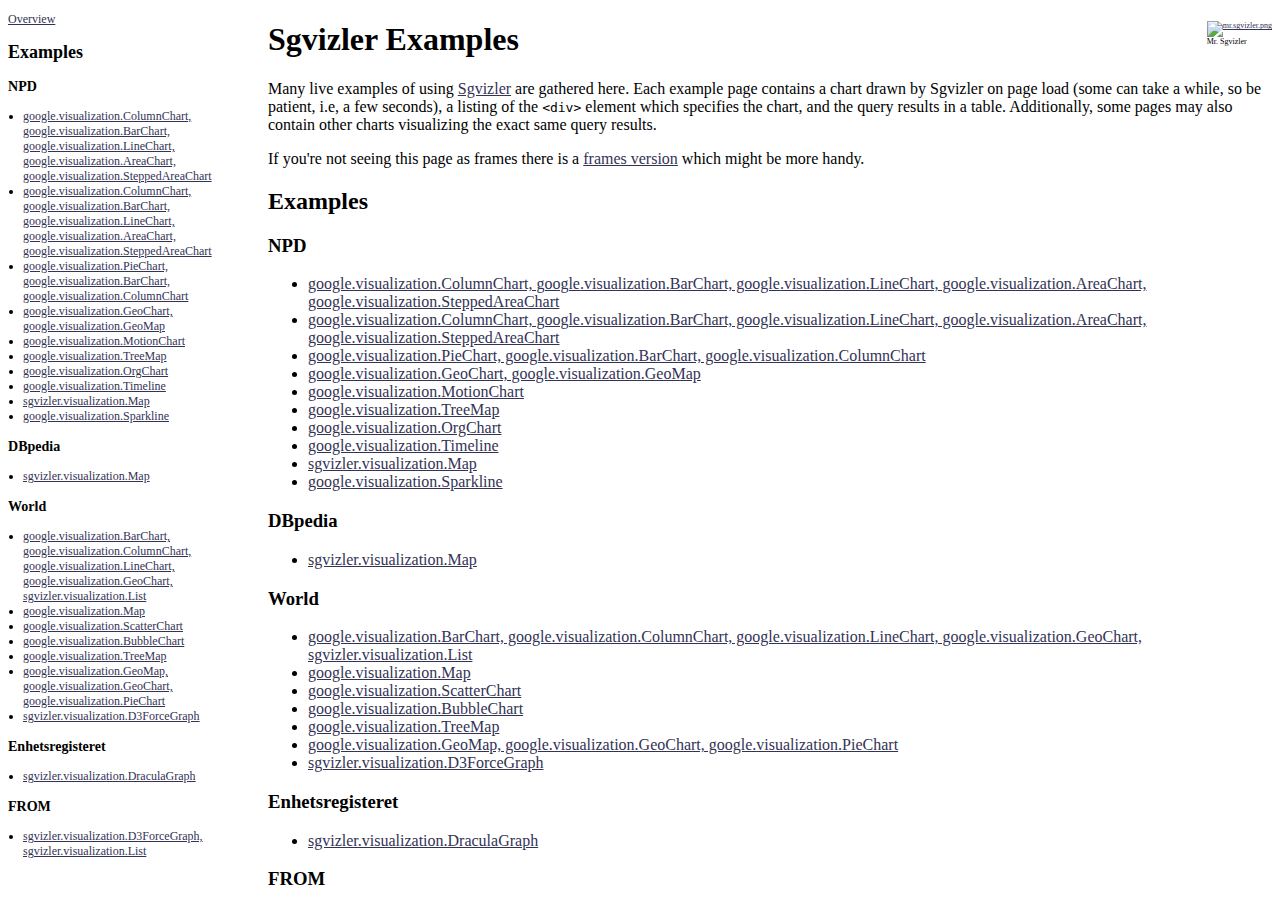
<file: example.html/index.html>
<!DOCTYPE html
  PUBLIC "-//W3C//DTD HTML 4.01 Frameset//EN" "http://www.w3.org/TR/html4/frameset.dtd">
<html>
   <head>
      <meta http-equiv="Content-Type" content="text/html; charset=utf-8">
      <title>Sgvizler Examples</title>
   </head>
   <frameset cols="20%,80%" id="frames">
      <frame src="menuframe.html" name="menu" frameborder="0">
      <frame src="mainframe.html" name="main" frameborder="0">
   </frameset>
</html>
</file>
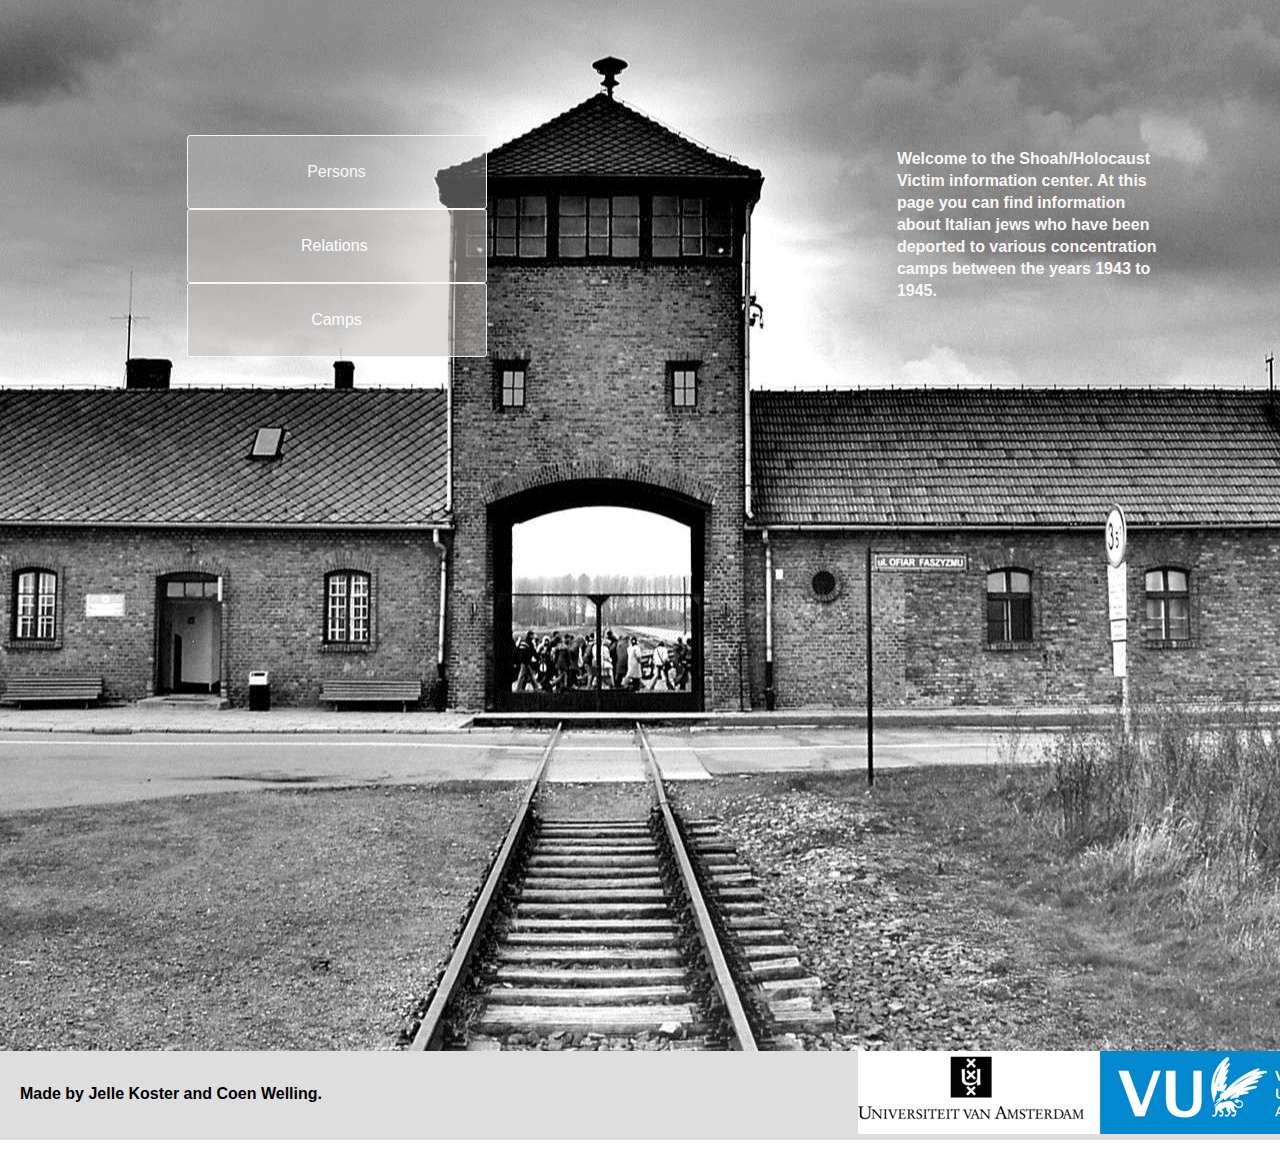
<file: Our Semantic Web Files/index.html>
<!doctype html>
<html>
<head>
  <meta charset="utf-8">
  <meta name="viewport" content="initial-scale=1.0">
  <title>index</title>
  <link rel="stylesheet" href="css/standardize.css">
  <link rel="stylesheet" href="css/index-grid.css">
  <link rel="stylesheet" href="css/index.css">
</head>
<body class="body page-index clearfix">
  <div class="container clearfix">
    <div class="element element-1"></div>
    <button onClick="window.location='persons.html';" class="_button _button-1">Persons</button>
    <button class="_button _button-2">Relations&nbsp;</button>
    <button class="_button _button-3">Camps</button>
    <p class="text text-1"><span>Welcome to the Shoah/Holocaust Victim information center. At this page you can find information about Italian jews who have been deported to various concentration camps between the years 1943 to 1945.</span></p>
    <div class="element element-2"></div>
    <p class="text text-2"><span>Made by Jelle Koster and Coen Welling.</span></p>
    <img class="image" src="images/logo-528x83.png" data-rimage data-src="images/logo-528x83.png">
  </div>

  <script src="js/jquery-min.js"></script>
  <script src="js/rimages.js"></script>
</body>
</html>
</file>
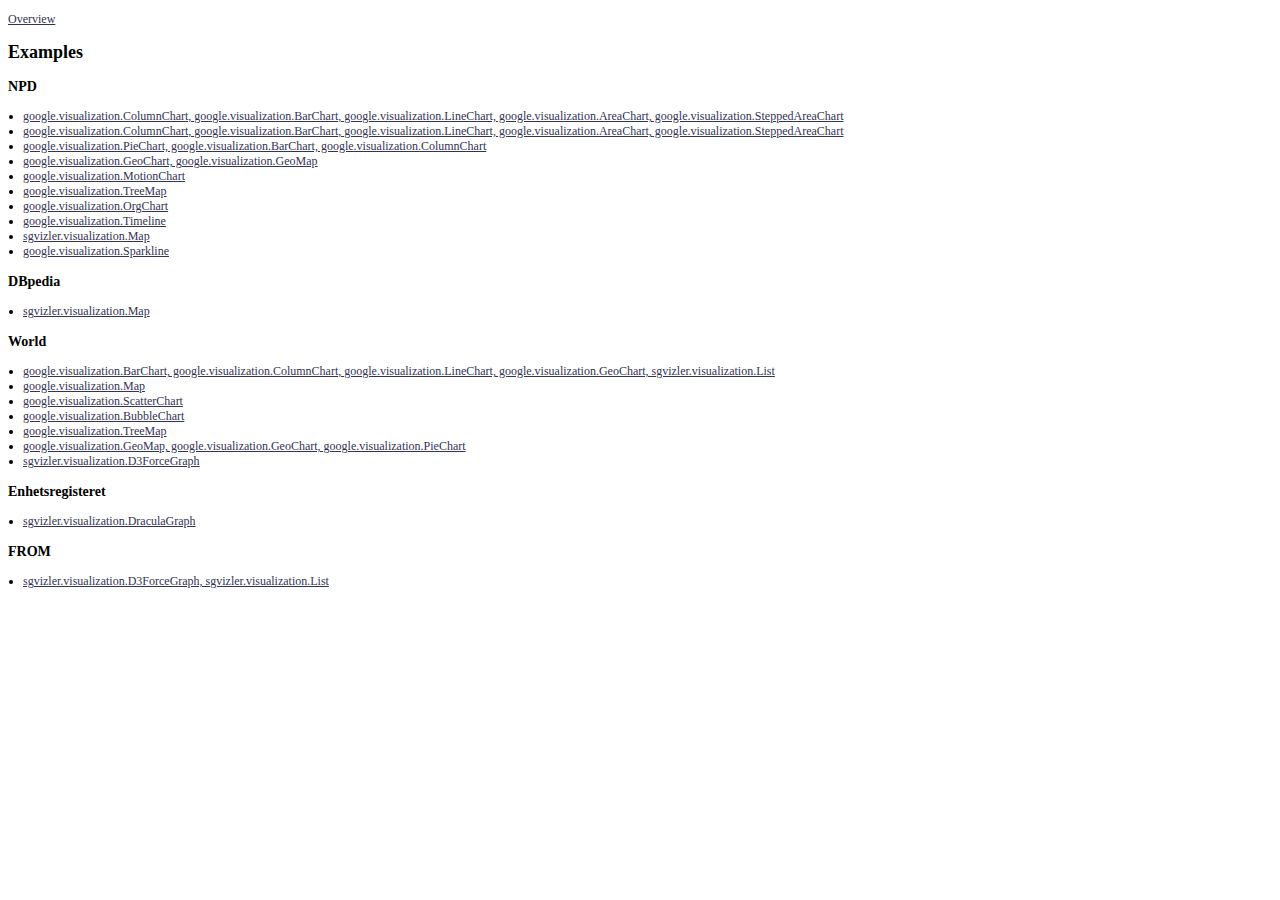
<file: example.html/menuframe.html>
<!DOCTYPE HTML>
<html>
   <head>
      <meta http-equiv="Content-Type" content="text/html; charset=utf-8">
      <link rel="stylesheet" type="text/css" href="examples.css">
      <title>Sgvizler</title>
      <meta charset="UTF-8">
   </head>
   <body id="menu">
      <p><a href="mainframe.html" target="main">Overview</a></p>
      <h2>Examples</h2>
      <h3>NPD</h3>
      <ul>
         <li><a href="page/exNPD1.html" target="main">google.visualization.ColumnChart, google.visualization.BarChart, google.visualization.LineChart,
               google.visualization.AreaChart, google.visualization.SteppedAreaChart</a></li>
         <li><a href="page/exNPD2.html" target="main">google.visualization.ColumnChart, google.visualization.BarChart, google.visualization.LineChart,
               google.visualization.AreaChart, google.visualization.SteppedAreaChart</a></li>
         <li><a href="page/exNPD3.html" target="main">google.visualization.PieChart, google.visualization.BarChart, google.visualization.ColumnChart</a></li>
         <li><a href="page/exNPD4.html" target="main">google.visualization.GeoChart, google.visualization.GeoMap</a></li>
         <li><a href="page/exNPD5.html" target="main">google.visualization.MotionChart</a></li>
         <li><a href="page/exNPD6.html" target="main">google.visualization.TreeMap</a></li>
         <li><a href="page/exNPD7.html" target="main">google.visualization.OrgChart</a></li>
         <li><a href="page/exNPD8.html" target="main">google.visualization.Timeline</a></li>
         <li><a href="page/exNPD9.html" target="main">sgvizler.visualization.Map</a></li>
         <li><a href="page/exNPD10.html" target="main">google.visualization.Sparkline</a></li>
      </ul>
      <h3>DBpedia</h3>
      <ul>
         <li><a href="page/exDBpedia1.html" target="main">sgvizler.visualization.Map</a></li>
      </ul>
      <h3>World</h3>
      <ul>
         <li><a href="page/exWorld1.html" target="main">google.visualization.BarChart, google.visualization.ColumnChart, google.visualization.LineChart,
               google.visualization.GeoChart, sgvizler.visualization.List</a></li>
         <li><a href="page/exWorld2.html" target="main">google.visualization.Map</a></li>
         <li><a href="page/exWorld3.html" target="main">google.visualization.ScatterChart</a></li>
         <li><a href="page/exWorld4.html" target="main">google.visualization.BubbleChart</a></li>
         <li><a href="page/exWorld5.html" target="main">google.visualization.TreeMap</a></li>
         <li><a href="page/exWorld6.html" target="main">google.visualization.GeoMap, google.visualization.GeoChart, google.visualization.PieChart</a></li>
         <li><a href="page/exWorld7.html" target="main">sgvizler.visualization.D3ForceGraph</a></li>
      </ul>
      <h3>Enhetsregisteret</h3>
      <ul>
         <li><a href="page/exEnhetsregisteret1.html" target="main">sgvizler.visualization.DraculaGraph</a></li>
      </ul>
      <h3>FROM</h3>
      <ul>
         <li><a href="page/exFROM1.html" target="main">sgvizler.visualization.D3ForceGraph, sgvizler.visualization.List</a></li>
      </ul>
   </body>
</html>
</file>
<file: Our Semantic Web Files/css/index-grid.css>
.fluid-span-1 {
  width: 6.5%;
}

.fluid-span-2 {
  width: 15%;
}

.fluid-span-3 {
  width: 23.5%;
}

.fluid-span-4 {
  width: 32%;
}

.fluid-span-5 {
  width: 40.5%;
}

.fluid-span-6 {
  width: 49%;
}

.fluid-span-7 {
  width: 57.5%;
}

.fluid-span-8 {
  width: 66%;
}

.fluid-span-9 {
  width: 74.5%;
}

.fluid-span-10 {
  width: 83%;
}

.fluid-span-11 {
  width: 91.5%;
}

.fluid-span-12 {
  width: 100%;
}

.fluid-offset-1 {
  margin-left: 8.5%;
}

.fluid-offset-2 {
  margin-left: 17%;
}

.fluid-offset-3 {
  margin-left: 25.5%;
}

.fluid-offset-4 {
  margin-left: 34%;
}

.fluid-offset-5 {
  margin-left: 42.5%;
}

.fluid-offset-6 {
  margin-left: 51%;
}

.fluid-offset-7 {
  margin-left: 59.5%;
}

.fluid-offset-8 {
  margin-left: 68%;
}

.fluid-offset-9 {
  margin-left: 76.5%;
}

.fluid-offset-10 {
  margin-left: 85%;
}

.fluid-offset-11 {
  margin-left: 93.5%;
}
</file>
<file: Our Semantic Web Files/css/index.css>
body {
  background-color: rgb(255, 255, 255);
  font: 400 1em/1.38 Helvetica;
  color: rgb(0, 0, 0);
}

.container {
  float: left;
  width: 97.5625%;
  height: 1176px;
  margin: -5px 0 0 0.3125%;
}

.element {
  position: relative;
  float: left;
  width: 102.4983984625%;
  margin-left: -0.32031%;
  background-color: rgb(222, 222, 222);
}

.image {
  display: block;
  position: relative;
  float: left;
  clear: both;
  z-index: 6;
  width: 528px;
  height: auto;
  margin: -89px 0 0 68.35362%;
  overflow: scroll;
}

.text {
  position: relative;
  float: left;
  font-size: 1em;
  font-weight: 400;
  line-height: 1.38;
  color: rgb(0, 0, 0);
}

._button {
  display: block;
  position: relative;
  float: left;
  width: 300px;
  height: 74px;
  margin-left: 14.61503%;
  border: 1px solid rgb(248, 245, 245);
  border-radius: 3px;
  font-size: 1em;
  font-weight: 400;
  line-height: 1.38;
  text-align: center;
}

.element-1 {
  z-index: 0;
  height: 1051px;
  margin-top: 5px;
  background-image: url('../images/auschwits.gif');
  background-repeat: no-repeat;
  background-size: auto auto;
  background-position: center center;
}

.element-2 {
  clear: both;
  z-index: 4;
  height: 89px;
}

.text-1 {
  z-index: 1;
  width: 20.9090727098%;
  min-height: 183px;
  margin: -903px 0 0 71.5016415759%;
}

.text-2 {
  clear: both;
  z-index: 5;
  width: 28.7375880845%;
  min-height: 35px;
  margin: -57px 0 0 1.28123%;
}

.container ._button-1 {
  clear: both;
  z-index: 2;
  margin-top: -916px;
  background-color: rgba(222, 222, 222, 0.35);
  color: rgb(251, 247, 247);
}

.container ._button-2 {
  z-index: 3;
  margin-top: -842px;
  background-color: rgba(196, 190, 190, 0.56);
  color: rgb(255, 255, 255);
}

.container ._button-3 {
  z-index: 7;
  margin-top: -768px;
  background-color: rgba(196, 190, 190, 0.56);
  color: rgb(255, 255, 255);
}

.text span {
  font-style: normal;
  font-weight: 700;
}

.text-1 span {
  color: rgb(251, 247, 247);
}

.text-2 span {
  background-color: transparent;
}
</file>
<file: example.html/examples.css>
a:link{
    color: #335;
}
a:visited{
    color: #135;
}
a:hover{
    color: #531;
}

dd{
    margin-bottom: 8px;
}

div#logo img{
    width: 59px;
    height: 55px;
}

div#logo{
    font-size: 50%;
    float: right;
}

body#menu{
    font-size: 75%;
}

body#menu ul{
    padding: 0;
    margin: 0;
    margin-left: 15px;
}


#sgvzl_example_pre{
    margin: 10px;
    padding: 20px;
    border: 1px solid #ccc;
    background-color: #eee;
    
    white-space: pre-wrap; /* CSS2.1 compliant */
    white-space: -moz-pre-wrap; /* Mozilla-based browsers */
    white-space: o-pre-wrap; /* Opera 7+ */
}

#sgvzl_example_table{
    width: 800px;
    height: 200px;
}
</file>
<file: Our Semantic Web Files/css/standardize.css>
/*! normalize.css v2.1.0 | MIT License | git.io/normalize */

/* ==========================================================================
   HTML5 display definitions
   ========================================================================== */

/**
 * Correct `block` display not defined in IE 8/9.
 */

article,
aside,
details,
figcaption,
figure,
footer,
header,
hgroup,
main,
nav,
section,
summary {
    display: block;
}

/**
 * Correct `inline-block` display not defined in IE 8/9.
 */

audio,
canvas,
video {
    display: inline-block;
}

/**
 * Prevent modern browsers from displaying `audio` without controls.
 * Remove excess height in iOS 5 devices.
 */

audio:not([controls]) {
    display: none;
    height: 0;
}

/**
 * Address styling not present in IE 8/9.
 */

[hidden] {
    display: none;
}

/* ==========================================================================
   Base
   ========================================================================== */

/**
 * 1. Set default font family to sans-serif.
 * 2. Prevent iOS text size adjust after orientation change, without disabling
 *    user zoom.
 * 3. Ensure that the HTML is always 100% height. This fixed body height issues in Chrome for example.
 */

html {
    font-family: sans-serif; /* 1 */
    -webkit-text-size-adjust: 100%; /* 2 */
    -ms-text-size-adjust: 100%; /* 2 */
    min-height: 100%;
}

/**
 * Remove default margin.
 */

body {
    margin: 0;
}

/* ==========================================================================
   Links
   ========================================================================== */

/**
 * Address `outline` inconsistency between Chrome and other browsers.
 */

a:focus {
    outline: thin dotted;
}

/**
 * Improve readability when focused and also mouse hovered in all browsers.
 */

a:active,
a:hover {
    outline: 0;
}

/* ==========================================================================
   Typography
   ========================================================================== */

/**
 * Address variable `h1` font-size and margin within `section` and `article`
 * contexts in Firefox 4+, Safari 5, and Chrome.
 */

h1 {
    font-size: 2em;
    margin: 0.67em 0;
}

/**
 * Address styling not present in IE 8/9, Safari 5, and Chrome.
 */

abbr[title] {
    border-bottom: 1px dotted;
}

/**
 * Address style set to `bolder` in Firefox 4+, Safari 5, and Chrome.
 */

b,
strong {
    font-weight: bold;
}

/**
 * Address styling not present in Safari 5 and Chrome.
 */

dfn {
    font-style: italic;
}

/**
 * Address differences between Firefox and other browsers.
 */

hr {
    -moz-box-sizing: content-box;
    box-sizing: content-box;
    height: 0;
}

/**
 * Address styling not present in IE 8/9.
 */

mark {
    background: #ff0;
    color: #000;
}

/**
 * Correct font family set oddly in Safari 5 and Chrome.
 */

code,
kbd,
pre,
samp {
    font-family: monospace, serif;
    font-size: 1em;
}

/**
 * Improve readability of pre-formatted text in all browsers.
 */

pre {
    white-space: pre-wrap;
}

/**
 * Set consistent quote types.
 */

q {
    quotes: "\201C" "\201D" "\2018" "\2019";
}

/**
 * Address inconsistent and variable font size in all browsers.
 */

small {
    font-size: 80%;
}

/**
 * Prevent `sub` and `sup` affecting `line-height` in all browsers.
 */

sub,
sup {
    font-size: 75%;
    line-height: 0;
    position: relative;
    vertical-align: baseline;
}

sup {
    top: -0.5em;
}

sub {
    bottom: -0.25em;
}

/* ==========================================================================
   Embedded content
   ========================================================================== */

/**
 * Remove border when inside `a` element in IE 8/9.
 */

img {
    border: 0;
}

/**
 * Correct overflow displayed oddly in IE 9.
 */

svg:not(:root) {
    overflow: hidden;
}

/* ==========================================================================
   Figures
   ========================================================================== */

/**
 * Address margin not present in IE 8/9 and Safari 5.
 */

figure {
    margin: 0;
}

/* ==========================================================================
   Forms
   ========================================================================== */

/**
 * Define consistent border, margin, and padding.
 */
fieldset {
    margin: 0 2px;
    padding: 0.35em 0.625em 0.75em;
}

/**
 * 1. Correct `color` not being inherited in IE 8/9.
 * 2. Remove padding so people aren't caught out if they zero out fieldsets.
 */

legend {
    border: 0; /* 1 */
    padding: 0; /* 2 */
}

/**
 * 1. Correct font family not being inherited in all browsers.
 * 2. Correct font size not being inherited in all browsers.
 * 3. Address margins set differently in Firefox 4+, Safari 5, and Chrome.
 */

button,
input,
select,
textarea {
    font-family: inherit; /* 1 */
    font-size: 100%; /* 2 */
    font-weight: inherit; /* 1 */
    margin: 0; /* 3 */
    padding: 0;
}

/**
 * Remove the default button background color that browsers set
 */

button {
    background: transparent;
}

/**
 * Address Firefox 4+ setting `line-height` on `input` using `!important` in
 * the UA stylesheet.
 */

button,
input {
    line-height: normal;
}

/**
 * Address inconsistent `text-transform` inheritance for `button` and `select`.
 * All other form control elements do not inherit `text-transform` values.
 * Correct `button` style inheritance in Chrome, Safari 5+, and IE 8+.
 * Correct `select` style inheritance in Firefox 4+ and Opera.
 */

button,
select {
    text-transform: none;
}

/**
 * Make sure selects don't get the default browser styles.
 */
select {
  -webkit-appearance: none;
}


/**
 * 1. Avoid the WebKit bug in Android 4.0.* where (2) destroys native `audio`
 *    and `video` controls.
 * 2. Correct inability to style clickable `input` types in iOS.
 * 3. Improve usability and consistency of cursor style between image-type
 *    `input` and others.
 */

button,
html input[type="button"], /* 1 */
input[type="reset"],
input[type="submit"] {
    -webkit-appearance: button; /* 2 */
    cursor: pointer; /* 3 */
}

/**
 * Re-set default cursor for disabled elements.
 */

button[disabled],
html input[disabled] {
    cursor: default;
}

/**
 * 1. Address box sizing set to `content-box` in IE 8/9.
 * 2. Remove excess padding in IE 8/9.
 */

input[type="checkbox"],
input[type="radio"] {
    box-sizing: border-box; /* 1 */
    padding: 0; /* 2 */
}

/**
 * 1. Address `appearance` set to `searchfield` in Safari 5 and Chrome.
 * 2. Address `box-sizing` set to `border-box` in Safari 5 and Chrome
 *    (include `-moz` to future-proof).
 */

input[type="search"] {
    -webkit-appearance: textfield; /* 1 */
    -moz-box-sizing: content-box;
    -webkit-box-sizing: content-box; /* 2 */
    box-sizing: content-box;
}

/**
 * Remove inner padding and search cancel button in Safari 5 and Chrome
 * on OS X.
 */

input[type="search"]::-webkit-search-cancel-button,
input[type="search"]::-webkit-search-decoration {
    -webkit-appearance: none;
}

/**
 * Remove inner padding and border in Firefox 4+.
 */

button::-moz-focus-inner,
input::-moz-focus-inner {
    border: 0;
    padding: 0;
}

/**
 * 1. Remove default vertical scrollbar in IE 8/9.
 * 2. Improve readability and alignment in all browsers.
 * 3. Disable resizing by default.
 */

textarea {
    overflow: auto; /* 1 */
    vertical-align: top; /* 2 */
    resize: none; /* 3 */
}

/* ==========================================================================
   Tables
   ========================================================================== */

/**
 * Remove most spacing between table cells.
 */

table {
    border-collapse: collapse;
    border-spacing: 0;
}



html, body, div, span, applet, object, iframe,
h1, h2, h3, h4, h5, h6, p, blockquote, pre,
a, abbr, acronym, address, big, cite, code,
del, dfn, em, font, img, ins, kbd, q, s, samp,
small, strike, strong, sub, sup, tt, var,
dl, dt, dd, ol, ul, li,
fieldset, form, label, legend,
table, caption, tbody, tfoot, thead, tr, th, td {
  margin: 0;
  padding: 0;
  border: 0;
  outline: 0;
  font-weight: inherit;
  font-style: inherit;
  font-size: 100%;
  font-family: inherit;
  vertical-align: baseline;
}
/* remember to define focus styles! */
:focus {
  outline: 0;
}
body {
  line-height: 1;
  color: black;
  background: white;
}
ol, ul, li {
  list-style: none;
}
/* tables still need 'cellspacing="0"' in the markup */
table {
  border-collapse: separate;
  border-spacing: 0;
}
caption, th, td {
  text-align: left;
  font-weight: normal;
}
blockquote:before, blockquote:after,
q:before, q:after {
  content: "";
}
blockquote, q {
  quotes: "" "";
}
a,
a:hover,
a:visited {
  text-decoration: none;
}
button,
input,
fieldset,
textarea,
select {
  font-size: inherit;
  color: inherit;
  border: none;
  border-radius: 0;
}
img {
  width: 100%;
  height: auto;
}
.clearfix:before, .clearfix:after { content: ""; display: table; }
.clearfix:after { clear: both; }
.clearfix { *zoom: 1; }

* {
  -moz-box-sizing: border-box;
  box-sizing: border-box;
}
</file>
